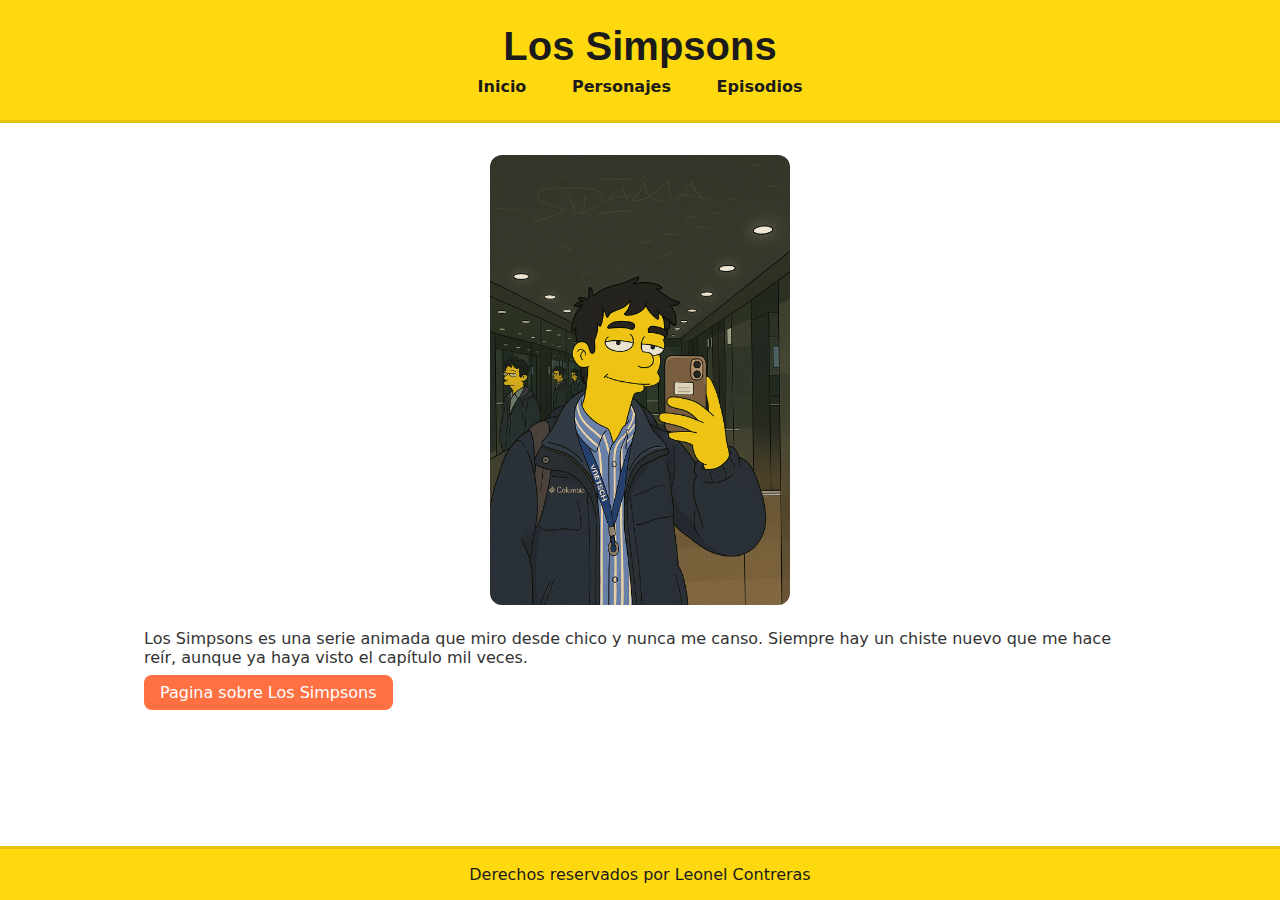
<file: index.html>
<!DOCTYPE html>
<html lang="en">
  <head>
    <meta charset="UTF-8" />
    <meta name="viewport" content="width=device-width, initial-scale=1.0" />
    <link rel="stylesheet" href="./css/style.css">
    <title>Los Simpsons</title>
  </head>
  <body>
    <header>
      <h1>Los Simpsons</h1>
      <nav>
        <ul>
          <li>
            <a href="./index.html">Inicio</a>
          </li>
          <li>
            <a href="./personajes.html">Personajes</a>
          </li>
          <li>
            <a href="./episodios.html">Episodios</a>
          </li>
        </ul>
      </nav>
    </header>
    <main>
      <img
        src="./img/ChatGPT Image 19 ago 2025, 20_33_24.png"
        alt="imagen mia hecha por chat gpt al estilo simpsons"
        width="300"
      />
       <p>
      Los Simpsons es una serie animada que miro desde chico y nunca me canso.
      Siempre hay un chiste nuevo que me hace reír, aunque ya haya visto el
      capítulo mil veces.
    </p>
    <a href="http://es.wikipedia.org/wiki/Los_Simpson" target="_blank" rel="noopener noreferrer">Pagina sobre Los Simpsons</a>
    </main>
   
    <footer>
      <p>Derechos reservados por Leonel Contreras</p>
    </footer>
  </body>
</html>
</file>
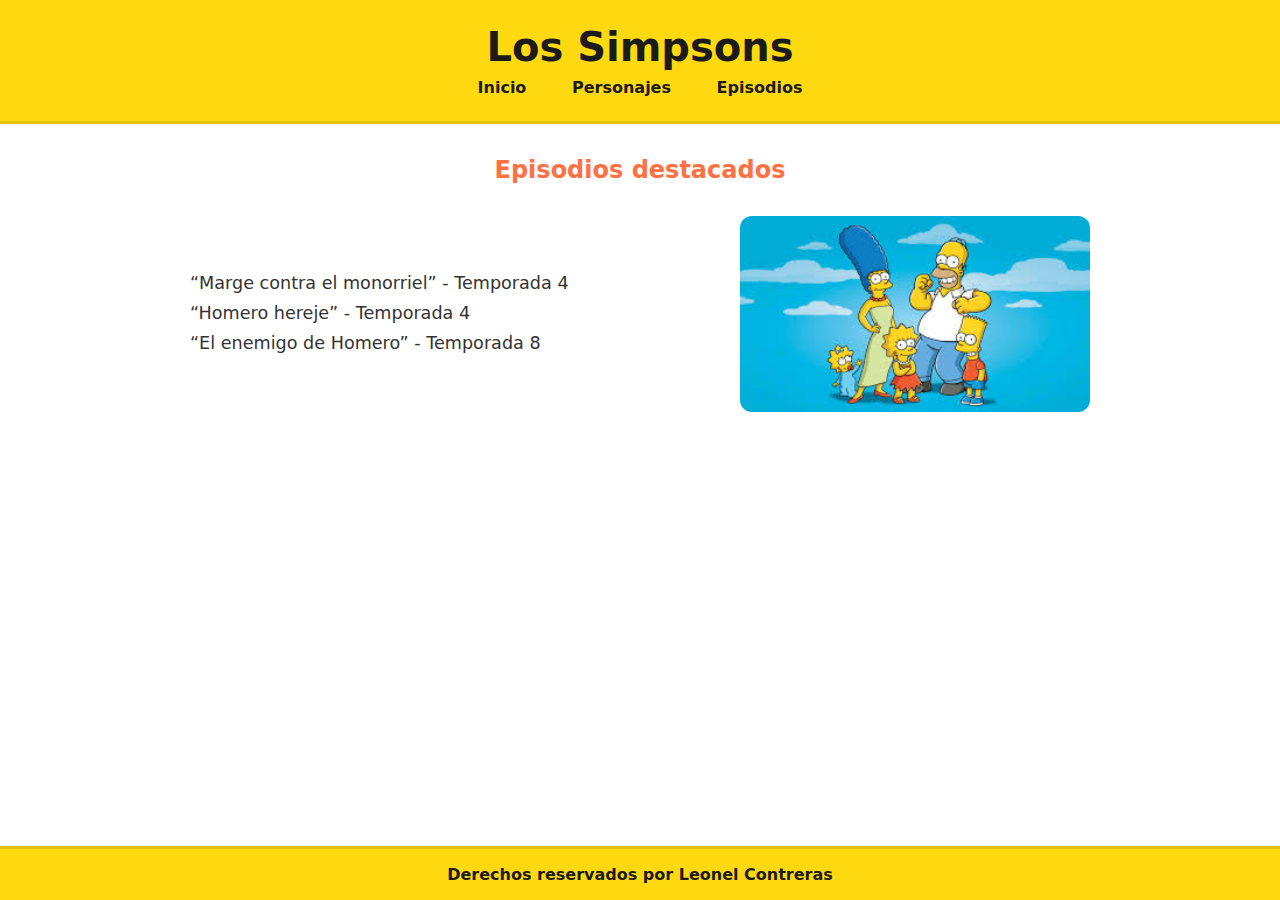
<file: episodios.html>
<!DOCTYPE html>
<html lang="en">

<head>
  <meta charset="UTF-8" />
  <meta name="viewport" content="width=device-width, initial-scale=1.0" />
  <link rel="stylesheet" href="./css/episodios.css">
  <title>Los Simpsons</title>
</head>

<body>
  <header>
    <h1>Los Simpsons</h1>
    <nav>
      <ul>
        <li>
          <a href="./index.html">Inicio</a>
        </li>
        <li>
          <a href="./personajes.html">Personajes</a>
        </li>
        <li>
          <a href="./episodios.html">Episodios</a>
        </li>
      </ul>
    </nav>
  </header>
  <main>

    <h2>Episodios destacados</h2>

    <div class="episodio-container">

      <ul>
        <li>“Marge contra el monorriel” - Temporada 4</li>
        <li>“Homero hereje” - Temporada 4</li>
        <li>“El enemigo de Homero” - Temporada 8</li>
      </ul>

      <img src="img/los-simpsons.jpeg" alt="Imagen de la familia de los simpsons" />

    </div>

  </main>
  <footer>
    <p>Derechos reservados por Leonel Contreras</p>
  </footer>
</body>

</html>
</file>
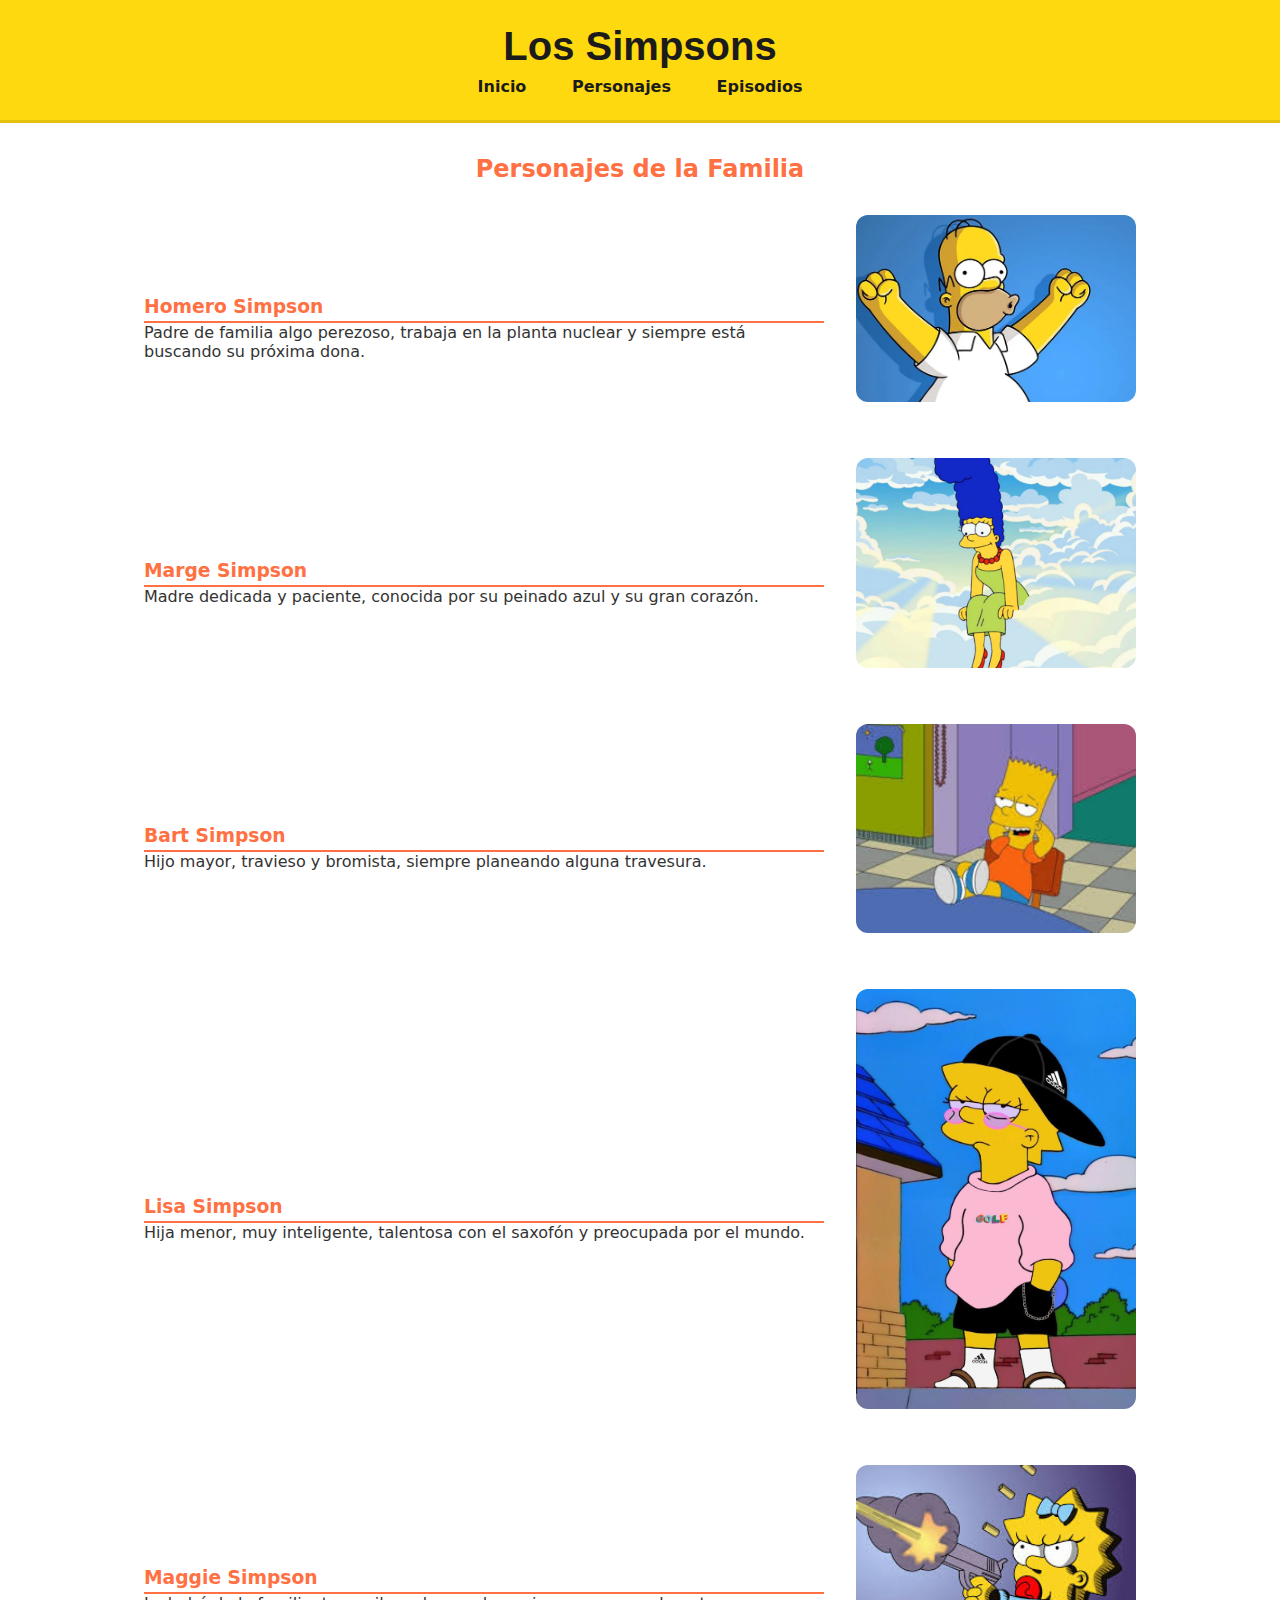
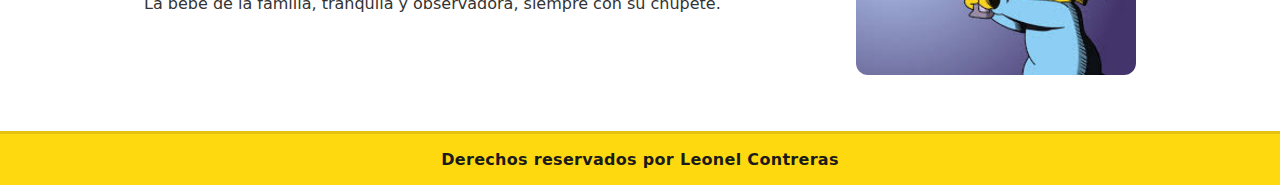
<file: personajes.html>
<!DOCTYPE html>
<html lang="en">

<head>
  <meta charset="UTF-8" />
  <meta name="viewport" content="width=device-width, initial-scale=1.0" />
  <link rel="stylesheet" href="./css/personajes.css">
  <title>Los Simpsons</title>
</head>

<body>
  <header>
    <h1>Los Simpsons</h1>
    <nav>
      <ul>
        <li>
          <a href="./index.html">Inicio</a>
        </li>
        <li>
          <a href="./personajes.html">Personajes</a>
        </li>
        <li>
          <a href="./episodios.html">Episodios</a>
        </li>
      </ul>
    </nav>
  </header>
  <main>
    <h2>Personajes de la Familia</h2>

    <div class="personaje">
      <div class="texto">
        <h3>Homero Simpson</h3>
        <p>Padre de familia algo perezoso, trabaja en la planta nuclear y siempre está buscando su próxima dona.</p>
      </div>
      <img src="img/homero.webp" alt="Homero Simpson" />
    </div>

    <div class="personaje">
      <div class="texto">
        <h3>Marge Simpson</h3>
        <p>Madre dedicada y paciente, conocida por su peinado azul y su gran corazón.</p>
      </div>
      <img src="img/marge.jpeg" alt="Marge Simpson" />
    </div>

    <div class="personaje">
      <div class="texto">
        <h3>Bart Simpson</h3>
        <p>Hijo mayor, travieso y bromista, siempre planeando alguna travesura.</p>
      </div>
      <img src="img/bart.jpeg" alt="Bart Simpson" />
    </div>

    <div class="personaje">
      <div class="texto">
        <h3>Lisa Simpson</h3>
        <p>Hija menor, muy inteligente, talentosa con el saxofón y preocupada por el mundo.</p>
      </div>
      <img src="img/lisa.jpg" alt="Lisa Simpson" />
    </div>

    <div class="personaje">
      <div class="texto">
        <h3>Maggie Simpson</h3>
        <p>La bebé de la familia, tranquila y observadora, siempre con su chupete.</p>
      </div>
      <img src="img/maggie.jpeg" alt="Maggie Simpson" />
    </div>

  </main>

  <footer>
    <p>Derechos reservados por Leonel Contreras</p>
  </footer>
</body>

</html>
</file>
<file: css/style.css>
:root {
  --color-primary: #ffd90f;
  --color-accent: #ff7043;
  --color-success: #81c784;

  --color-text: #333333;
  --color-bg: #ffffff;
}

* {
  box-sizing: border-box;
  margin: 0;
  padding: 0;
}

body {
  display: grid;
  min-height: 100dvh;
  grid-template-rows: auto 1fr auto;
  background-color: var(--color-bg);
  color: var(--color-text);
  font-family: system-ui, -apple-system, BlinkMacSystemFont, 'Segoe UI', Roboto, Oxygen, Ubuntu, Cantarell, 'Open Sans', 'Helvetica Neue', sans-serif;
}

header {
  background: var(--color-primary);
  padding: 1rem 2rem;
  border-bottom: 3px solid rgba(0, 0, 0, 0.1);
}

header h1 {
  font-family: "Trebuchet MS", "Lucida Sans Unicode", "Lucida Grande",
    "Lucida Sans", Arial, sans-serif;
  color: #1b1b1b;
  margin: 0 0 0.5rem;
  text-align: center;
}

nav ul {
  display: flex;
  justify-content: center;
  gap: 1rem;
  padding: 0;
  list-style: none;
}

nav a {
  color: #1b1b1b;
  font-weight: 600;
  text-decoration: none;
  padding: 0.4rem 0.8rem;
  border-radius: 8px;
  transition: background 0.2s ease, color 0.2s ease;
}

nav a:hover {
  background: var(--color-accent);
  color: #fff;
}

main {
  margin: 2rem auto;
  padding: 0 1rem;
  width: auto;
}

main img {
  display: block;
  margin: 0 auto 1.5rem; 
  border-radius: 12px;
}

main p {
  margin-bottom: 1rem;
}

main a {
  margin-top: 1rem;
  padding: 0.5rem 1rem;
  background: var(--color-accent);
  color: #fff;
  text-decoration: none;
  border-radius: 8px;
}

main a:hover {
  background: #d85e36;
}

footer {
  background: var(--color-primary);
  padding: 1rem 2rem;
  border-top: 3px solid rgba(0, 0, 0, 0.1);
  text-align: center;
}

footer p {
  margin: 0;
  color: #1b1b1b;
}

@media (min-width: 480px) {
  header { padding: 1rem 1rem; }
  nav ul { gap: 1rem; }
  header h1 { font-size: 2rem; }
}

@media (min-width: 768px) {
  main { max-width: 54rem; }     
  header h1 { font-size: 2.25rem; }
}

@media (min-width: 992px) {
  header { padding: 1.5rem 1.5rem; }
  header h1 { font-size: 2.5rem; }
  nav ul { gap: 1.25rem; }
  main { max-width: 64rem; }    
}
</file>
<file: css/episodios.css>
:root {
  --color-primary: #ffd90f;
  --color-accent: #ff7043;
  --color-success: #81c784;
  --color-text: #333333;
  --color-bg: #ffffff;
}

* {
  margin: 0;
  padding: 0;
  box-sizing: border-box;
}

body {
  display: grid;
  grid-template-rows: auto 1fr auto;
  min-height: 100vh;
  background: var(--color-bg);
  color: var(--color-text);
  font-family: system-ui, sans-serif;
}


header {
  background: var(--color-primary);
  padding: 1rem 2rem;
  border-bottom: 3px solid rgba(0, 0, 0, 0.1);
}

header h1 {
  text-align: center;
  color: #1b1b1b;
  margin-bottom: 0.5rem;
}

nav ul {
  list-style: none;
  display: flex;
  justify-content: center;
  gap: 1rem;
}

nav a {
  text-decoration: none;
  font-weight: 600;
  color: #1b1b1b;
  padding: 0.4rem 0.8rem;
  border-radius: 8px;
}

nav a:hover {
  background: var(--color-accent);
  color: white;
}


main {
  width: 100%;
  padding: 2rem 3rem;
  display: flex;
  flex-direction: column;
  align-items: center; 
}

main h2 {
  color: var(--color-accent);
  margin-bottom: 2rem;
  text-align: center;
}


.episodio-container {
  display: flex;
  align-items: center;
  justify-content: center;
  gap: 2.5rem;


  max-width: 900px;
  width: 100%;
  margin: 0 auto;
}


.episodio-container ul {
  flex: 1;
  font-size: 1.1rem;
  line-height: 1.7;
  list-style: none;
}

.episodio-container img {
  width: 350px;
  max-width: 100%;
  border-radius: 12px;
}


footer {
  background: var(--color-primary);
  padding: 1rem 2rem;
  border-top: 3px solid rgba(0, 0, 0, 0.1);
  text-align: center;
}

footer p {
  color: #1b1b1b;
  font-weight: 600;
}



@media (max-width: 768px) {
  .episodio-container {
    flex-direction: column;
    text-align: center;
  }

  .episodio-container ul {
    text-align: center;
    width: 100%;
  }

  .episodio-container img {
    width: 80%;
    max-width: 350px;
  }
}

@media (min-width: 480px) {
  header { padding: 1rem 1rem; }
  nav ul { gap: 1rem; }
  header h1 { font-size: 2rem; }
}

@media (min-width: 768px) {
  header h1 { font-size: 2.25rem; }
}

@media (min-width: 992px) {
  header { padding: 1.5rem; }
  header h1 { font-size: 2.5rem; }
  nav ul { gap: 1.25rem; }
}
</file>
<file: css/personajes.css>
:root {
  --color-primary: #ffd90f; /* Amarillo Simpsons */
  --color-accent: #ff7043;  /* Naranja */
  --color-success: #81c784;

  --color-text: #333333;
  --color-bg: #ffffff;
}

* {
  box-sizing: border-box;
  margin: 0;
  padding: 0;
}

body {
  background-color: var(--color-bg);
  color: var(--color-text);
  font-family: system-ui, -apple-system, BlinkMacSystemFont, "Segoe UI", Roboto,
    Oxygen, Ubuntu, Cantarell, "Open Sans", "Helvetica Neue", sans-serif;
}

/* ==========================
   HEADER
========================== */
header {
  background: var(--color-primary);
  padding: 1rem 2rem;
  border-bottom: 3px solid rgba(0, 0, 0, 0.1);
}

header h1 {
  font-family: "Trebuchet MS", "Lucida Sans Unicode", "Lucida Grande",
    "Lucida Sans", Arial, sans-serif;
  color: #1b1b1b;
  margin: 0 0 0.5rem;
  text-align: center;
}

/* ==========================
   NAVBAR
========================== */
nav ul {
  display: flex;
  justify-content: center;
  gap: 1rem;
  padding: 0;
  list-style: none;
}

nav a {
  color: #1b1b1b;
  font-weight: 600;
  text-decoration: none;
  padding: 0.4rem 0.8rem;
  border-radius: 8px;
  transition: background 0.2s ease, color 0.2s ease;
}

nav a:hover {
  background: var(--color-accent);
  color: #fff;
}

/* ==========================
   MAIN
========================== */
main {
  margin: 2rem auto;
  padding: 0 1rem;
  width: auto;
}

main h2 {
  color: var(--color-accent);
  margin-bottom: 1.5rem;
  text-align: center;
}

main h3 {
  color: var(--color-accent);
  margin-top: 2rem;
  padding-bottom: 0.25rem;
  border-bottom: 2px solid var(--color-accent);
}

main p {
  margin-bottom: 1rem;
}

main img {
  display: block;
  margin: 0 auto 1.5rem;
  border-radius: 12px;
}

main a {
  margin-top: 1rem;
  padding: 0.5rem 1rem;
  background: var(--color-accent);
  color: #fff;
  text-decoration: none;
  border-radius: 8px;
}

main a:hover {
  background: #d85e36;
}

/* ==========================
   PERSONAJES (LO QUE PIDIO LA PROFE)
========================== */

.personaje {
  display: flex;
  align-items: center;
  justify-content: space-between;
  gap: 2rem;
  margin: 2rem 0;
}

.personaje .texto {
  flex: 1;
}

.personaje img {
  width: 280px;
  max-width: 100%;
  border-radius: 12px;
}

/* Mobile: vista vertical */
@media (max-width: 768px) {
  .personaje {
    flex-direction: column;
    text-align: center;
  }

  .personaje img {
    width: 70%;
    max-width: 300px;
  }

  .personaje .texto {
    width: 100%;
  }
}

/* ==========================
   FOOTER
========================== */
footer {
  background: var(--color-primary);
  padding: 1rem 2rem;
  border-top: 3px solid rgba(0, 0, 0, 0.1);
  text-align: center;
}

footer p {
  margin: 0;
  color: #1b1b1b;
  font-weight: 600;
  letter-spacing: 0.3px;
}

/* ==========================
   MEDIA QUERIES GENERALES
========================== */
@media (min-width: 480px) {
  header {
    padding: 1rem 1rem;
  }
  nav ul {
    gap: 1rem;
  }
  header h1 {
    font-size: 2rem;
  }
}

@media (min-width: 768px) {
  main {
    max-width: 54rem;
  }
  header h1 {
    font-size: 2.25rem;
  }
}

@media (min-width: 992px) {
  header {
    padding: 1.5rem 1.5rem;
  }
  header h1 {
    font-size: 2.5rem;
  }
  nav ul {
    gap: 1.25rem;
  }
  main {
    max-width: 64rem;
  }
}
</file>
